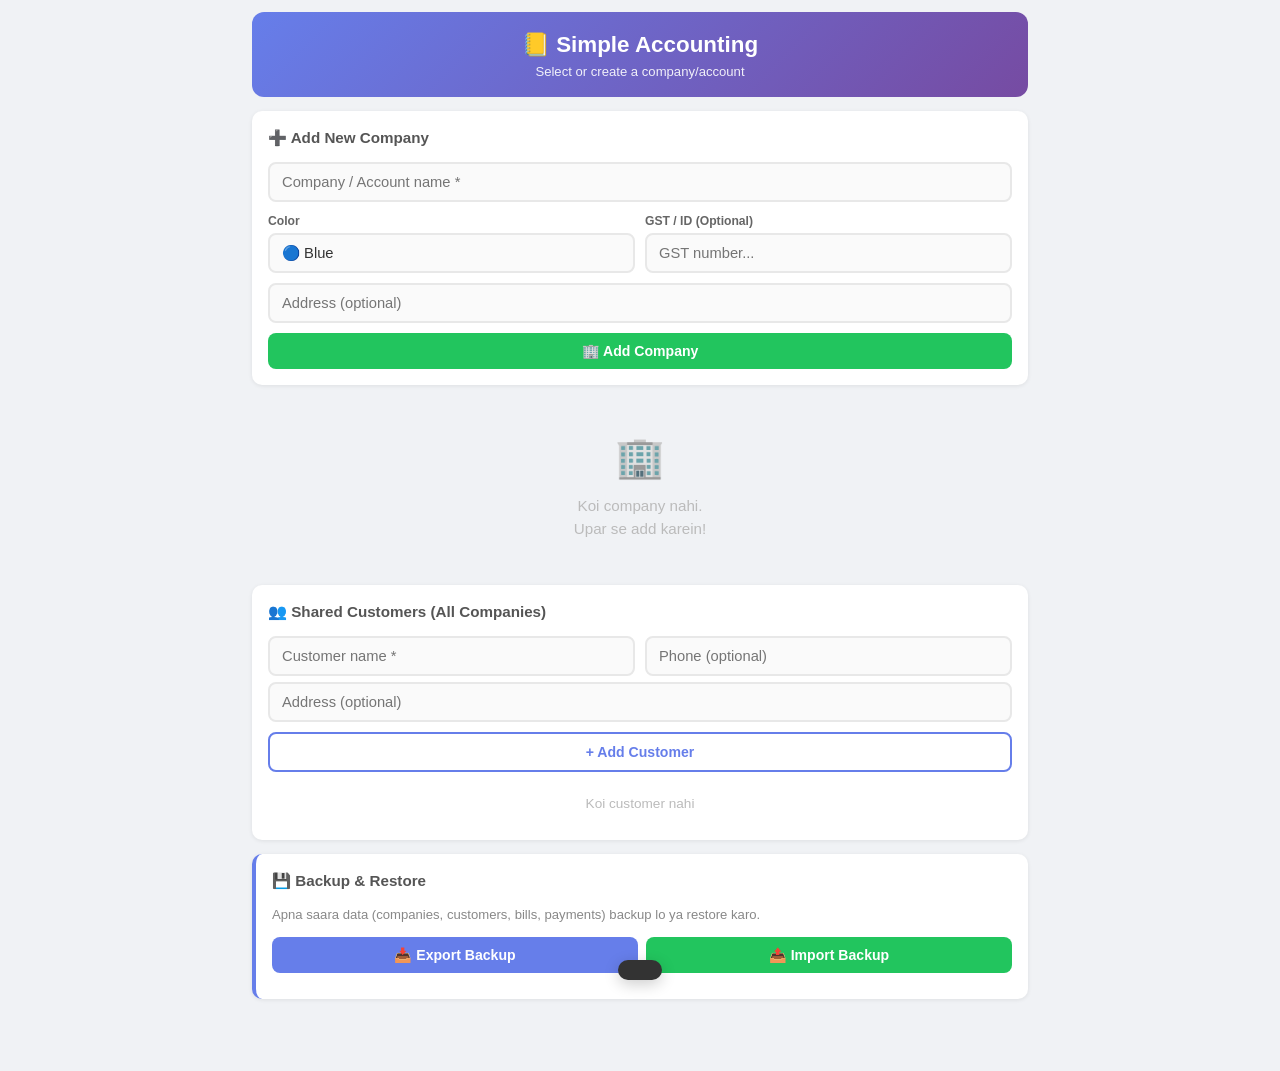
<file: index.html>
<!DOCTYPE html>
<html lang="en">
<head>
    <meta charset="UTF-8">
    <meta name="viewport" content="width=device-width, initial-scale=1.0, maximum-scale=1.0, user-scalable=no">
    <meta name="mobile-web-app-capable" content="yes">
    <meta name="apple-mobile-web-app-capable" content="yes">
    <meta name="theme-color" content="#667eea">
    <link rel="manifest" href="manifest.json">
    <link rel="stylesheet" href="style.css">
    <title>📒 Accounting App</title>
</head>
<body>

<!-- ========== SCREEN 1: COMPANY SELECTOR ========== -->
<div id="company-screen" class="app">
    <div class="header">
        <h1>📒 Simple Accounting</h1>
        <p>Select or create a company/account</p>
    </div>

    <!-- Add Company -->
    <div class="card">
        <h2>➕ Add New Company</h2>
        <input type="text" id="new-comp-name" placeholder="Company / Account name *">
        <div class="row">
            <div>
                <label>Color</label>
                <select id="new-comp-color">
                    <option value="#667eea">🔵 Blue</option>
                    <option value="#22c55e">🟢 Green</option>
                    <option value="#ef4444">🔴 Red</option>
                    <option value="#f59e0b">🟡 Orange</option>
                    <option value="#8b5cf6">🟣 Purple</option>
                    <option value="#ec4899">🩷 Pink</option>
                    <option value="#14b8a6">🩵 Teal</option>
                    <option value="#64748b">⚫ Grey</option>
                </select>
            </div>
            <div>
                <label>GST / ID (Optional)</label>
                <input type="text" id="new-comp-gst" placeholder="GST number...">
            </div>
        </div>
        <input type="text" id="new-comp-address" placeholder="Address (optional)">
        <button class="btn btn-green" id="add-comp-btn">🏢 Add Company</button>
    </div>

    <!-- Company List -->
    <div id="company-list"></div>

    <!-- Shared Customers Section -->
    <div class="card" style="margin-top:14px;">
        <h2>👥 Shared Customers (All Companies)</h2>
        <div class="row">
            <div>
                <input type="text" id="global-cust-name" placeholder="Customer name *" style="margin-bottom:6px;">
            </div>
            <div>
                <input type="text" id="global-cust-phone" placeholder="Phone (optional)" style="margin-bottom:6px;">
            </div>
        </div>
        <input type="text" id="global-cust-address" placeholder="Address (optional)">
        <button class="btn btn-outline" id="add-global-cust-btn">+ Add Customer</button>
        <div id="global-cust-list" style="margin-top:12px;"></div>
    </div>

    <!-- Backup Section -->
    <div class="card" style="margin-top:14px;border-left:4px solid #667eea;">
        <h2>💾 Backup & Restore</h2>
        <p style="font-size:0.82rem;color:#888;margin-bottom:12px;">
            Apna saara data (companies, customers, bills, payments) backup lo ya restore karo.
        </p>
        <div class="btn-row">
            <button class="btn btn-primary" id="export-backup-btn">
                📥 Export Backup
            </button>
            <button class="btn btn-green" id="import-backup-btn">
                📤 Import Backup
            </button>
        </div>
        <input type="file" id="import-file-input" accept=".json" style="display:none;">
        <div id="backup-info" style="margin-top:10px;font-size:0.78rem;color:#888;"></div>
    </div>
</div>

<!-- ========== SCREEN 2: MAIN APP ========== -->
<div id="main-screen" class="app" style="display:none;">

    <!-- Header with Company Name -->
    <div class="header" id="main-header">
        <div class="header-top">
            <button class="switch-btn" id="switch-btn">🔄</button>
            <div>
                <h1 id="company-title">📒 Company Name</h1>
                <p id="company-subtitle">Accounting</p>
            </div>
            <div style="width:36px;"></div>
        </div>
    </div>

    <!-- Summary -->
    <div class="summary-bar">
        <div class="summary-box income">
            <div class="label">Income</div>
            <div class="value" id="sum-income">₹0</div>
        </div>
        <div class="summary-box expense">
            <div class="label">Expense</div>
            <div class="value" id="sum-expense">₹0</div>
        </div>
        <div class="summary-box balance">
            <div class="label">Balance</div>
            <div class="value" id="sum-balance">₹0</div>
        </div>
    </div>

    <div class="summary-bar">
        <div class="summary-box" style="border-left:3px solid #f59e0b;">
            <div class="label">🟡 Receivable</div>
            <div class="value" style="color:#f59e0b;" id="sum-receivable">₹0</div>
        </div>
        <div class="summary-box" style="border-left:3px solid #8b5cf6;">
            <div class="label">🟣 Payable</div>
            <div class="value" style="color:#8b5cf6;" id="sum-payable">₹0</div>
        </div>
    </div>

    <!-- Tabs -->
    <div class="tabs">
        <button class="tab active" data-tab="new">➕ New</button>
        <button class="tab" data-tab="bills">📋 Bills</button>
        <button class="tab" data-tab="payments">💰 Pay</button>
        <button class="tab" data-tab="customers">👥 Party</button>
    </div>

    <!-- ========== TAB 1: NEW BILL ========== -->
    <div class="section active" id="sec-new">
        <div class="card">
            <h2>📝 Bill Details</h2>
            <div class="row">
                <div>
                    <label>Date</label>
                    <input type="date" id="bill-date">
                </div>
                <div>
                    <label>Bill Type</label>
                    <select id="bill-type">
                        <option value="income">🟢 Income (Sale)</option>
                        <option value="expense">🔴 Expense (Purchase)</option>
                    </select>
                </div>
            </div>

            <label>Customer / Party Name</label>
            <div class="customer-select">
                <select id="bill-customer">
                    <option value="">-- Select Customer --</option>
                </select>
                <button class="btn btn-sm btn-green add-cust-btn" id="show-add-cust" title="Add New">+</button>
            </div>

            <div id="add-customer-box" class="add-customer-box" style="display:none;">
                <input type="text" id="new-customer-name" placeholder="Naya customer name...">
                <input type="text" id="new-customer-phone" placeholder="Phone (optional)">
                <input type="text" id="new-customer-address" placeholder="Address (optional)">
                <div class="btn-row">
                    <button class="btn btn-sm btn-green" id="save-new-cust">✅ Save</button>
                    <button class="btn btn-sm btn-outline" id="hide-add-cust">Cancel</button>
                </div>
            </div>

            <label>Bill Number (Optional)</label>
            <input type="text" id="bill-number" placeholder="INV-001">
        </div>

        <!-- Items -->
        <div class="card">
            <h2>📦 Add Items</h2>
            <div class="row-3">
                <div>
                    <label>Item Name</label>
                    <input type="text" id="item-name" placeholder="Item ka naam">
                </div>
                <div>
                    <label>Qty</label>
                    <input type="number" id="item-qty" value="1" min="1" inputmode="numeric">
                </div>
                <div>
                    <label>Price (₹)</label>
                    <input type="number" id="item-price" placeholder="0" min="0" step="0.01" inputmode="decimal">
                </div>
            </div>
            <button class="btn btn-outline" id="add-item-btn">+ Add Item</button>

            <div id="items-container" style="margin-top:14px;">
                <div class="item-header">
                    <span>Item</span><span>Qty</span><span>Price</span><span>Total</span><span></span>
                </div>
                <div class="items-list" id="items-list"></div>
            </div>

            <div class="totals" id="totals-area" style="display:none;">
                <div class="total-row">
                    <span>Subtotal</span><span id="subtotal">₹0</span>
                </div>
                <div class="row" style="margin:8px 0;">
                    <div>
                        <label>Tax / GST %</label>
                        <input type="number" id="tax-percent" value="0" min="0" max="100" step="0.1" inputmode="decimal">
                    </div>
                    <div>
                        <label>Discount ₹</label>
                        <input type="number" id="discount" value="0" min="0" step="0.01" inputmode="decimal">
                    </div>
                </div>
                <div class="total-row">
                    <span>Tax Amount</span><span id="tax-amount">₹0</span>
                </div>
                <div class="total-row">
                    <span>Discount</span><span id="discount-show">-₹0</span>
                </div>
                <div class="total-row grand">
                    <span>Grand Total</span><span id="grand-total">₹0</span>
                </div>
            </div>
        </div>

        <!-- Initial Payment -->
        <div class="card">
            <h2>💰 Initial Payment</h2>
            <div class="row">
                <div>
                    <label>Paid Amount (₹)</label>
                    <input type="number" id="bill-paid" value="0" min="0" step="0.01" inputmode="decimal">
                </div>
                <div>
                    <label>Payment Mode</label>
                    <select id="bill-pay-mode">
                        <option value="cash">💵 Cash</option>
                        <option value="upi">📱 UPI</option>
                        <option value="bank">🏦 Bank Transfer</option>
                        <option value="card">💳 Card</option>
                        <option value="cheque">📄 Cheque</option>
                        <option value="other">Other</option>
                    </select>
                </div>
            </div>
            <div class="remaining-box" id="remaining-box" style="display:none;">
                <span>⏳ Remaining: </span>
                <span id="remaining-amount" class="remaining-value">₹0</span>
            </div>
        </div>

        <!-- Notes & Save -->
        <div class="card">
            <label>Notes (Optional)</label>
            <textarea id="bill-notes" placeholder="Koi extra note..."></textarea>
            <div class="btn-row" style="margin-top:8px;">
                <button class="btn btn-green" id="save-btn">💾 Save Bill</button>
                <button class="btn btn-orange" id="clear-btn" style="flex:0.5;">🔄 Clear</button>
            </div>
        </div>
    </div>

    <!-- ========== TAB 2: ALL BILLS ========== -->
    <div class="section" id="sec-bills">
        <div class="filter-bar">
            <div class="fg">
                <label>Search</label>
                <input type="text" id="f-search" placeholder="Customer/Item...">
            </div>
            <div class="fg">
                <label>Type</label>
                <select id="f-type">
                    <option value="all">All</option>
                    <option value="income">Income</option>
                    <option value="expense">Expense</option>
                </select>
            </div>
            <div class="fg">
                <label>Status</label>
                <select id="f-status">
                    <option value="all">All</option>
                    <option value="paid">Paid ✅</option>
                    <option value="partial">Partial 🟡</option>
                    <option value="unpaid">Unpaid 🔴</option>
                </select>
            </div>
        </div>
        <div class="filter-bar">
            <div class="fg">
                <label>Month</label>
                <input type="month" id="f-month">
            </div>
            <div class="fg" style="flex:0;">
                <label>&nbsp;</label>
                <button class="btn btn-sm btn-outline" id="clear-filter-btn">✕ Clear</button>
            </div>
        </div>
        <div class="btn-row" style="margin-bottom:14px;">
            <button class="btn btn-primary" id="export-btn">📥 Export CSV</button>
        </div>
        <div id="bills-container"></div>
    </div>

    <!-- ========== TAB 3: PAYMENTS ========== -->
    <div class="section" id="sec-payments">
        <div class="card">
            <h2>💰 Add Payment to Bill</h2>
            <label>Select Bill (with remaining)</label>
            <select id="pay-bill-select">
                <option value="">-- Select Bill --</option>
            </select>
            <div id="pay-bill-info" class="pay-info" style="display:none;"></div>
            <div class="row">
                <div>
                    <label>Payment Amount (₹)</label>
                    <input type="number" id="pay-amount" placeholder="0" min="0" step="0.01" inputmode="decimal">
                </div>
                <div>
                    <label>Payment Mode</label>
                    <select id="pay-mode">
                        <option value="cash">💵 Cash</option>
                        <option value="upi">📱 UPI</option>
                        <option value="bank">🏦 Bank Transfer</option>
                        <option value="card">💳 Card</option>
                        <option value="cheque">📄 Cheque</option>
                        <option value="other">Other</option>
                    </select>
                </div>
            </div>
            <label>Payment Date</label>
            <input type="date" id="pay-date">
            <label>Note (Optional)</label>
            <input type="text" id="pay-note" placeholder="e.g. Partial payment">
            <button class="btn btn-green" id="pay-save-btn">💰 Add Payment</button>
        </div>
        <div class="card">
            <h2>📜 Recent Payments</h2>
            <div id="payments-list"></div>
        </div>
    </div>

    <!-- ========== TAB 4: CUSTOMERS ========== -->
    <div class="section" id="sec-customers">
        <div class="card">
            <h2>➕ Add New Customer (Shared)</h2>
            <input type="text" id="cust-name" placeholder="Customer name *">
            <input type="text" id="cust-phone" placeholder="Phone (optional)">
            <input type="text" id="cust-address" placeholder="Address (optional)">
            <button class="btn btn-green" id="save-cust-btn">💾 Save Customer</button>
        </div>
        <div id="customers-container"></div>
    </div>
</div>

<!-- Toast -->
<div id="toast" class="toast"></div>

<!-- Modal -->
<div id="modal" class="modal-bg" style="display:none;">
    <div class="modal-box">
        <h3 id="modal-title">🗑️ Delete?</h3>
        <p id="modal-msg">Kya aap sure hain?</p>
        <div class="btn-row" style="justify-content:center;">
            <button class="btn btn-sm btn-red" id="modal-yes">Haan, Delete</button>
            <button class="btn btn-sm btn-outline" id="modal-no">Cancel</button>
        </div>
    </div>
</div>

<script src="app.js"></script>
<script>
if ('serviceWorker' in navigator) {
    window.addEventListener('load', function() {
        navigator.serviceWorker.register('./service-worker.js').catch(function(){});
    });
}
</script>
<script src="app.js"></script>
<script>
if ('serviceWorker' in navigator) {
    window.addEventListener('load', function() {
        navigator.serviceWorker.register('./service-worker.js')
            .then(function(reg) {
                // Har 1 minute me update check karo
                setInterval(function() {
                    reg.update();
                }, 60000);

                // Naya SW ready hai to page reload karo
                reg.addEventListener('updatefound', function() {
                    var newWorker = reg.installing;
                    newWorker.addEventListener('statechange', function() {
                        if (newWorker.state === 'activated') {
                            // Naya version aaya — reload karo
                            if (confirm('🔄 Naya update available hai! Reload karein?')) {
                                window.location.reload();
                            }
                        }
                    });
                });
            })
            .catch(function(err) {
                console.log('SW fail:', err);
            });
    });
}
</script>
</body>
</html>
</file>
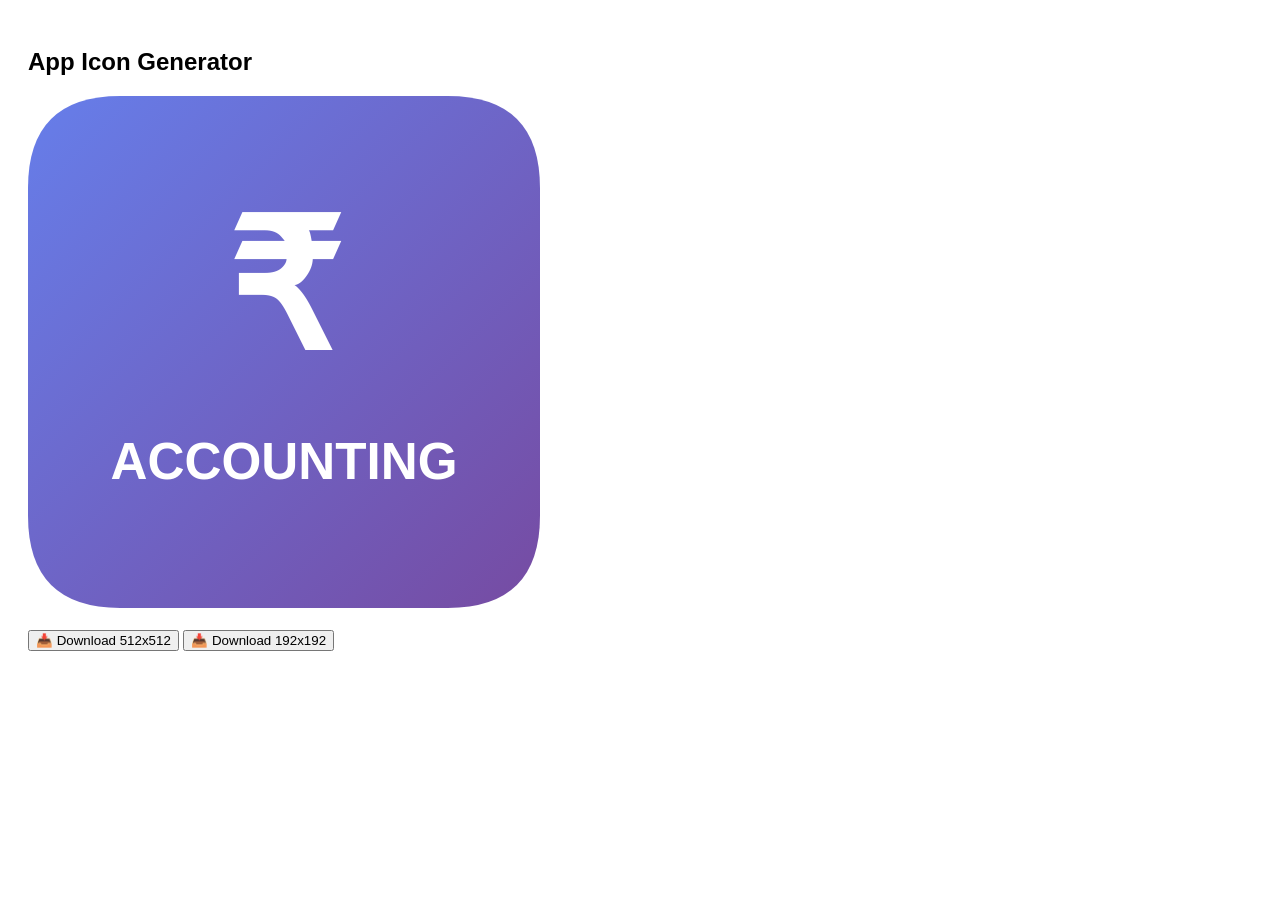
<file: generate-icon.html>
<!DOCTYPE html>
<html>
<head><title>Generate Icons</title></head>
<body style="padding:20px;font-family:Arial;">
<h2>App Icon Generator</h2>
<canvas id="c" width="512" height="512"></canvas>
<br><br>
<button onclick="dl(512)">📥 Download 512x512</button>
<button onclick="dl(192)">📥 Download 192x192</button>

<script>
function draw(size) {
    var c = document.getElementById('c');
    c.width = size;
    c.height = size;
    var x = c.getContext('2d');

    // Background gradient
    var g = x.createLinearGradient(0, 0, size, size);
    g.addColorStop(0, '#667eea');
    g.addColorStop(1, '#764ba2');
    x.fillStyle = g;

    // Rounded rectangle
    var r = size * 0.18;
    x.beginPath();
    x.moveTo(r, 0);
    x.lineTo(size - r, 0);
    x.quadraticCurveTo(size, 0, size, r);
    x.lineTo(size, size - r);
    x.quadraticCurveTo(size, size, size - r, size);
    x.lineTo(r, size);
    x.quadraticCurveTo(0, size, 0, size - r);
    x.lineTo(0, r);
    x.quadraticCurveTo(0, 0, r, 0);
    x.closePath();
    x.fill();

    // Book emoji / Rupee symbol
    x.fillStyle = 'white';
    x.font = 'bold ' + (size * 0.35) + 'px Arial';
    x.textAlign = 'center';
    x.textBaseline = 'middle';
    x.fillText('₹', size / 2, size * 0.4);

    // Small text
    x.font = 'bold ' + (size * 0.1) + 'px Arial';
    x.fillText('ACCOUNTING', size / 2, size * 0.72);
}

function dl(size) {
    draw(size);
    var c = document.getElementById('c');
    var a = document.createElement('a');
    a.download = 'icon-' + size + '.png';
    a.href = c.toDataURL('image/png');
    a.click();
}

draw(512);
</script>
</body>
</html>
</file>
<file: style.css>
/* === Reset === */
*, *::before, *::after {
    margin: 0;
    padding: 0;
    box-sizing: border-box;
}

body {
    font-family: -apple-system, BlinkMacSystemFont, 'Segoe UI', Roboto, Arial, sans-serif;
    background: #f0f2f5;
    color: #333;
    line-height: 1.5;
    -webkit-text-size-adjust: 100%;
}

.app {
    max-width: 800px;
    margin: 0 auto;
    padding: 12px;
    padding-bottom: 60px;
}

/* === Header === */
.header {
    background: linear-gradient(135deg, #667eea, #764ba2);
    color: white;
    padding: 16px;
    border-radius: 12px;
    text-align: center;
    margin-bottom: 14px;
}

.header h1 { font-size: 1.4rem; }
.header p { font-size: 0.82rem; opacity: 0.9; }

.header-top {
    display: flex;
    align-items: center;
    justify-content: space-between;
    gap: 10px;
}

.switch-btn {
    width: 36px;
    height: 36px;
    border-radius: 50%;
    border: 2px solid rgba(255,255,255,0.5);
    background: rgba(255,255,255,0.15);
    color: white;
    font-size: 1.1rem;
    cursor: pointer;
    display: flex;
    align-items: center;
    justify-content: center;
    -webkit-tap-highlight-color: transparent;
    transition: 0.2s;
}

.switch-btn:active {
    background: rgba(255,255,255,0.3);
}

/* === Summary === */
.summary-bar {
    display: grid;
    grid-template-columns: repeat(auto-fit, minmax(120px, 1fr));
    gap: 8px;
    margin-bottom: 10px;
}

.summary-box {
    background: white;
    border-radius: 10px;
    padding: 12px 8px;
    text-align: center;
    box-shadow: 0 1px 4px rgba(0,0,0,0.08);
}

.summary-box .label {
    font-size: 0.68rem;
    text-transform: uppercase;
    color: #888;
    letter-spacing: 0.5px;
}

.summary-box .value {
    font-size: 1.15rem;
    font-weight: 700;
    margin-top: 2px;
}

.summary-box.income .value { color: #22c55e; }
.summary-box.expense .value { color: #ef4444; }
.summary-box.balance .value { color: #667eea; }

/* === Tabs === */
.tabs {
    display: flex;
    margin-bottom: 14px;
    background: white;
    border-radius: 10px;
    overflow: hidden;
    box-shadow: 0 1px 4px rgba(0,0,0,0.08);
}

.tab {
    flex: 1;
    padding: 11px 4px;
    text-align: center;
    font-weight: 600;
    font-size: 0.78rem;
    cursor: pointer;
    border: none;
    background: white;
    color: #888;
    transition: 0.2s;
    -webkit-tap-highlight-color: transparent;
}

.tab.active {
    background: #667eea;
    color: white;
}

.section { display: none; }
.section.active { display: block; }

/* === Card === */
.card {
    background: white;
    border-radius: 10px;
    padding: 16px;
    margin-bottom: 12px;
    box-shadow: 0 1px 4px rgba(0,0,0,0.08);
}

.card h2 {
    font-size: 0.95rem;
    margin-bottom: 12px;
    color: #555;
}

/* === Form Elements === */
label {
    font-size: 0.76rem;
    font-weight: 600;
    color: #666;
    display: block;
    margin-bottom: 3px;
}

input, select, textarea {
    width: 100%;
    padding: 10px 12px;
    border: 2px solid #e8e8e8;
    border-radius: 8px;
    font-size: 0.92rem;
    margin-bottom: 10px;
    background: #fafafa;
    color: #333;
    -webkit-appearance: none;
    appearance: none;
}

input:focus, select:focus, textarea:focus {
    outline: none;
    border-color: #667eea;
    background: white;
}

textarea {
    resize: vertical;
    min-height: 50px;
}

.row {
    display: grid;
    grid-template-columns: 1fr 1fr;
    gap: 10px;
}

.row-3 {
    display: grid;
    grid-template-columns: 2fr 1fr 1fr;
    gap: 10px;
}

/* === Customer Select === */
.customer-select {
    display: flex;
    gap: 8px;
    margin-bottom: 10px;
}

.customer-select select {
    flex: 1;
    margin-bottom: 0;
}

.add-cust-btn {
    width: 42px !important;
    min-width: 42px !important;
    height: 42px;
    padding: 0 !important;
    font-size: 1.3rem !important;
    display: flex !important;
    align-items: center;
    justify-content: center;
}

.add-customer-box {
    background: #f0fdf4;
    border: 2px solid #86efac;
    border-radius: 10px;
    padding: 12px;
    margin-bottom: 10px;
}

.add-customer-box input {
    background: white;
}

/* === Buttons === */
.btn {
    padding: 10px 18px;
    border: none;
    border-radius: 8px;
    font-size: 0.88rem;
    font-weight: 600;
    cursor: pointer;
    width: 100%;
    -webkit-tap-highlight-color: transparent;
    transition: 0.2s;
}

.btn:active { transform: scale(0.97); }

.btn-primary { background: #667eea; color: white; }
.btn-primary:active { background: #5a6fd6; }
.btn-green { background: #22c55e; color: white; }
.btn-green:active { background: #1eab53; }
.btn-red { background: #ef4444; color: white; }
.btn-red:active { background: #dc2626; }
.btn-orange { background: #f59e0b; color: white; }
.btn-orange:active { background: #d97706; }
.btn-outline {
    background: white;
    color: #667eea;
    border: 2px solid #667eea;
}
.btn-outline:active { background: #f0f0ff; }
.btn-sm {
    padding: 7px 12px;
    font-size: 0.8rem;
    width: auto;
}

.btn-row {
    display: flex;
    gap: 8px;
    margin-top: 4px;
}

/* === Items === */
.items-list { margin-bottom: 10px; }

.item-row {
    display: grid;
    grid-template-columns: 2fr 1fr 1fr 1fr auto;
    gap: 6px;
    align-items: center;
    padding: 8px 10px;
    background: #f8f9ff;
    border-radius: 8px;
    margin-bottom: 5px;
    font-size: 0.82rem;
}

.item-row .item-name { font-weight: 600; }
.item-row .item-total { font-weight: 700; color: #667eea; }

.item-remove {
    width: 28px;
    height: 28px;
    border: none;
    background: #fee2e2;
    color: #ef4444;
    border-radius: 6px;
    font-size: 1rem;
    cursor: pointer;
    display: flex;
    align-items: center;
    justify-content: center;
}

.item-header {
    display: grid;
    grid-template-columns: 2fr 1fr 1fr 1fr auto;
    gap: 6px;
    padding: 0 10px 4px;
    font-size: 0.68rem;
    color: #999;
    font-weight: 600;
    text-transform: uppercase;
}

/* === Totals === */
.totals {
    border-top: 2px dashed #e8e8e8;
    margin-top: 10px;
    padding-top: 8px;
}

.total-row {
    display: flex;
    justify-content: space-between;
    padding: 3px 0;
    font-size: 0.88rem;
}

.total-row.grand {
    font-size: 1.05rem;
    font-weight: 700;
    color: #667eea;
    border-top: 2px solid #667eea;
    padding-top: 8px;
    margin-top: 5px;
}

/* === Remaining Box === */
.remaining-box {
    background: #fef3c7;
    border: 2px solid #f59e0b;
    border-radius: 8px;
    padding: 10px 14px;
    margin-top: 8px;
    display: flex;
    justify-content: space-between;
    align-items: center;
    font-weight: 600;
    font-size: 0.95rem;
}

.remaining-value {
    color: #d97706;
    font-size: 1.1rem;
}

/* === Payment Info Box === */
.pay-info {
    background: #f0f9ff;
    border: 2px solid #7dd3fc;
    border-radius: 8px;
    padding: 12px;
    margin-bottom: 12px;
    font-size: 0.85rem;
}

.pay-info .pi-row {
    display: flex;
    justify-content: space-between;
    padding: 2px 0;
}

.pay-info .pi-label { color: #666; }
.pay-info .pi-val { font-weight: 600; }

/* === Status Badge === */
.status-badge {
    display: inline-block;
    padding: 2px 8px;
    border-radius: 10px;
    font-size: 0.7rem;
    font-weight: 700;
    text-transform: uppercase;
}

.status-paid { background: #d1fae5; color: #065f46; }
.status-partial { background: #fef3c7; color: #92400e; }
.status-unpaid { background: #fee2e2; color: #991b1b; }

/* === Filter Bar === */
.filter-bar {
    display: flex;
    gap: 8px;
    margin-bottom: 10px;
    flex-wrap: wrap;
}

.filter-bar .fg { flex: 1; min-width: 80px; }
.filter-bar label { font-size: 0.68rem; }

.filter-bar input,
.filter-bar select {
    margin-bottom: 0;
    padding: 8px;
    font-size: 0.82rem;
}

/* === Bill Card === */
.bill-card {
    background: white;
    border-radius: 10px;
    padding: 14px;
    margin-bottom: 10px;
    box-shadow: 0 1px 4px rgba(0,0,0,0.08);
    border-left: 4px solid #667eea;
}

.bill-card.income-bill { border-left-color: #22c55e; }
.bill-card.expense-bill { border-left-color: #ef4444; }

.bill-top {
    display: flex;
    justify-content: space-between;
    align-items: flex-start;
    margin-bottom: 4px;
}

.bill-customer { font-weight: 700; font-size: 0.95rem; }

.bill-amount { font-weight: 700; font-size: 1.05rem; }
.bill-amount.income-text { color: #22c55e; }
.bill-amount.expense-text { color: #ef4444; }

.bill-meta {
    font-size: 0.75rem;
    color: #999;
    display: flex;
    gap: 8px;
    flex-wrap: wrap;
}

.bill-items {
    font-size: 0.8rem;
    color: #666;
    margin-top: 5px;
    padding: 6px 8px;
    background: #f8f9fa;
    border-radius: 6px;
}

.bill-items span {
    display: block;
    padding: 1px 0;
}

/* === Payment Bar === */
.payment-bar {
    margin-top: 8px;
    background: #f1f5f9;
    border-radius: 6px;
    overflow: hidden;
    height: 22px;
    position: relative;
}

.payment-fill {
    height: 100%;
    border-radius: 6px;
    transition: width 0.3s;
}

.payment-fill.fill-full { background: #22c55e; }
.payment-fill.fill-partial { background: #f59e0b; }
.payment-fill.fill-zero { background: #ef4444; width: 100%; }

.payment-text {
    position: absolute;
    top: 0; left: 0; right: 0; bottom: 0;
    display: flex;
    align-items: center;
    justify-content: center;
    font-size: 0.72rem;
    font-weight: 600;
    color: #333;
}

/* === Payment History === */
.pay-history {
    margin-top: 8px;
    font-size: 0.78rem;
}

.pay-entry {
    display: flex;
    justify-content: space-between;
    align-items: center;
    padding: 5px 8px;
    background: #f0fdf4;
    border-radius: 6px;
    margin-bottom: 4px;
}

.pay-entry.expense-pay { background: #fef2f2; }

.bill-actions {
    display: flex;
    gap: 6px;
    margin-top: 8px;
}

/* === Company Card (Selector Screen) === */
.company-card {
    background: white;
    border-radius: 12px;
    padding: 16px;
    margin-bottom: 10px;
    box-shadow: 0 1px 4px rgba(0,0,0,0.08);
    border-left: 5px solid #667eea;
    cursor: pointer;
    transition: 0.2s;
    -webkit-tap-highlight-color: transparent;
}

.company-card:active {
    transform: scale(0.98);
    box-shadow: 0 2px 8px rgba(0,0,0,0.12);
}

.comp-top {
    display: flex;
    justify-content: space-between;
    align-items: flex-start;
}

.comp-name {
    font-weight: 700;
    font-size: 1.1rem;
}

.comp-detail {
    font-size: 0.78rem;
    color: #888;
    margin-top: 2px;
}

.comp-stats {
    display: flex;
    gap: 12px;
    margin-top: 8px;
    font-size: 0.8rem;
    flex-wrap: wrap;
}

.comp-stat {
    padding: 4px 10px;
    border-radius: 6px;
    background: #f8f9fa;
    font-weight: 600;
}

.comp-actions {
    display: flex;
    gap: 6px;
    margin-top: 10px;
}

/* === Customer Card === */
.customer-card {
    background: white;
    border-radius: 10px;
    padding: 12px;
    margin-bottom: 10px;
    box-shadow: 0 1px 4px rgba(0,0,0,0.08);
    border-left: 4px solid #667eea;
}

.cust-top {
    display: flex;
    justify-content: space-between;
    align-items: flex-start;
}

.cust-name { font-weight: 700; font-size: 0.95rem; }

.cust-detail {
    font-size: 0.78rem;
    color: #888;
    margin-top: 2px;
}

.cust-stats {
    text-align: right;
    font-size: 0.78rem;
}

/* === Global Customer List (Selector Screen) === */
.gcust-item {
    display: flex;
    justify-content: space-between;
    align-items: center;
    padding: 8px 10px;
    background: #f8f9fa;
    border-radius: 8px;
    margin-bottom: 5px;
    font-size: 0.85rem;
}

.gcust-name { font-weight: 600; }

.gcust-detail {
    font-size: 0.75rem;
    color: #999;
}

/* === Empty State === */
.empty {
    text-align: center;
    padding: 30px 20px;
    color: #bbb;
    font-size: 0.95rem;
}

.empty .emoji {
    font-size: 2.5rem;
    display: block;
    margin-bottom: 8px;
}

/* === Toast === */
.toast {
    position: fixed;
    bottom: 20px;
    left: 50%;
    transform: translateX(-50%) translateY(100px);
    background: #333;
    color: white;
    padding: 10px 22px;
    border-radius: 25px;
    font-size: 0.85rem;
    font-weight: 500;
    box-shadow: 0 4px 15px rgba(0,0,0,0.2);
    transition: transform 0.3s ease;
    z-index: 2000;
    white-space: nowrap;
    max-width: 90%;
    text-align: center;
}

.toast.show {
    transform: translateX(-50%) translateY(0);
}

/* === Modal === */
.modal-bg {
    position: fixed;
    top: 0; left: 0;
    width: 100%; height: 100%;
    background: rgba(0,0,0,0.5);
    display: flex;
    align-items: center;
    justify-content: center;
    z-index: 1000;
}

.modal-box {
    background: white;
    border-radius: 12px;
    padding: 22px;
    width: 90%;
    max-width: 360px;
    text-align: center;
}

.modal-box h3 { margin-bottom: 8px; }

.modal-box p {
    color: #888;
    margin-bottom: 16px;
    font-size: 0.88rem;
}

/* === Responsive === */
@media (max-width: 500px) {
    .row-3 {
        grid-template-columns: 1fr 1fr;
    }

    .row-3 > div:first-child {
        grid-column: 1 / -1;
    }

    .item-header { display: none; }

    .item-row {
        grid-template-columns: 1fr 1fr;
        gap: 4px;
    }

    .item-row .item-name {
        grid-column: 1 / -1;
    }

    .tab {
        font-size: 0.72rem;
        padding: 10px 2px;
    }

    .summary-box .value {
        font-size: 1rem;
    }

    .comp-stats {
        gap: 6px;
    }

    .comp-stat {
        font-size: 0.72rem;
        padding: 3px 6px;
    }
}

@media (max-width: 360px) {
    .row {
        grid-template-columns: 1fr;
    }

    .summary-bar {
        grid-template-columns: 1fr 1fr 1fr;
        gap: 6px;
    }

    .summary-box {
        padding: 8px 4px;
    }

    .summary-box .value {
        font-size: 0.9rem;
    }

    .summary-box .label {
        font-size: 0.6rem;
    }
}
</file>
